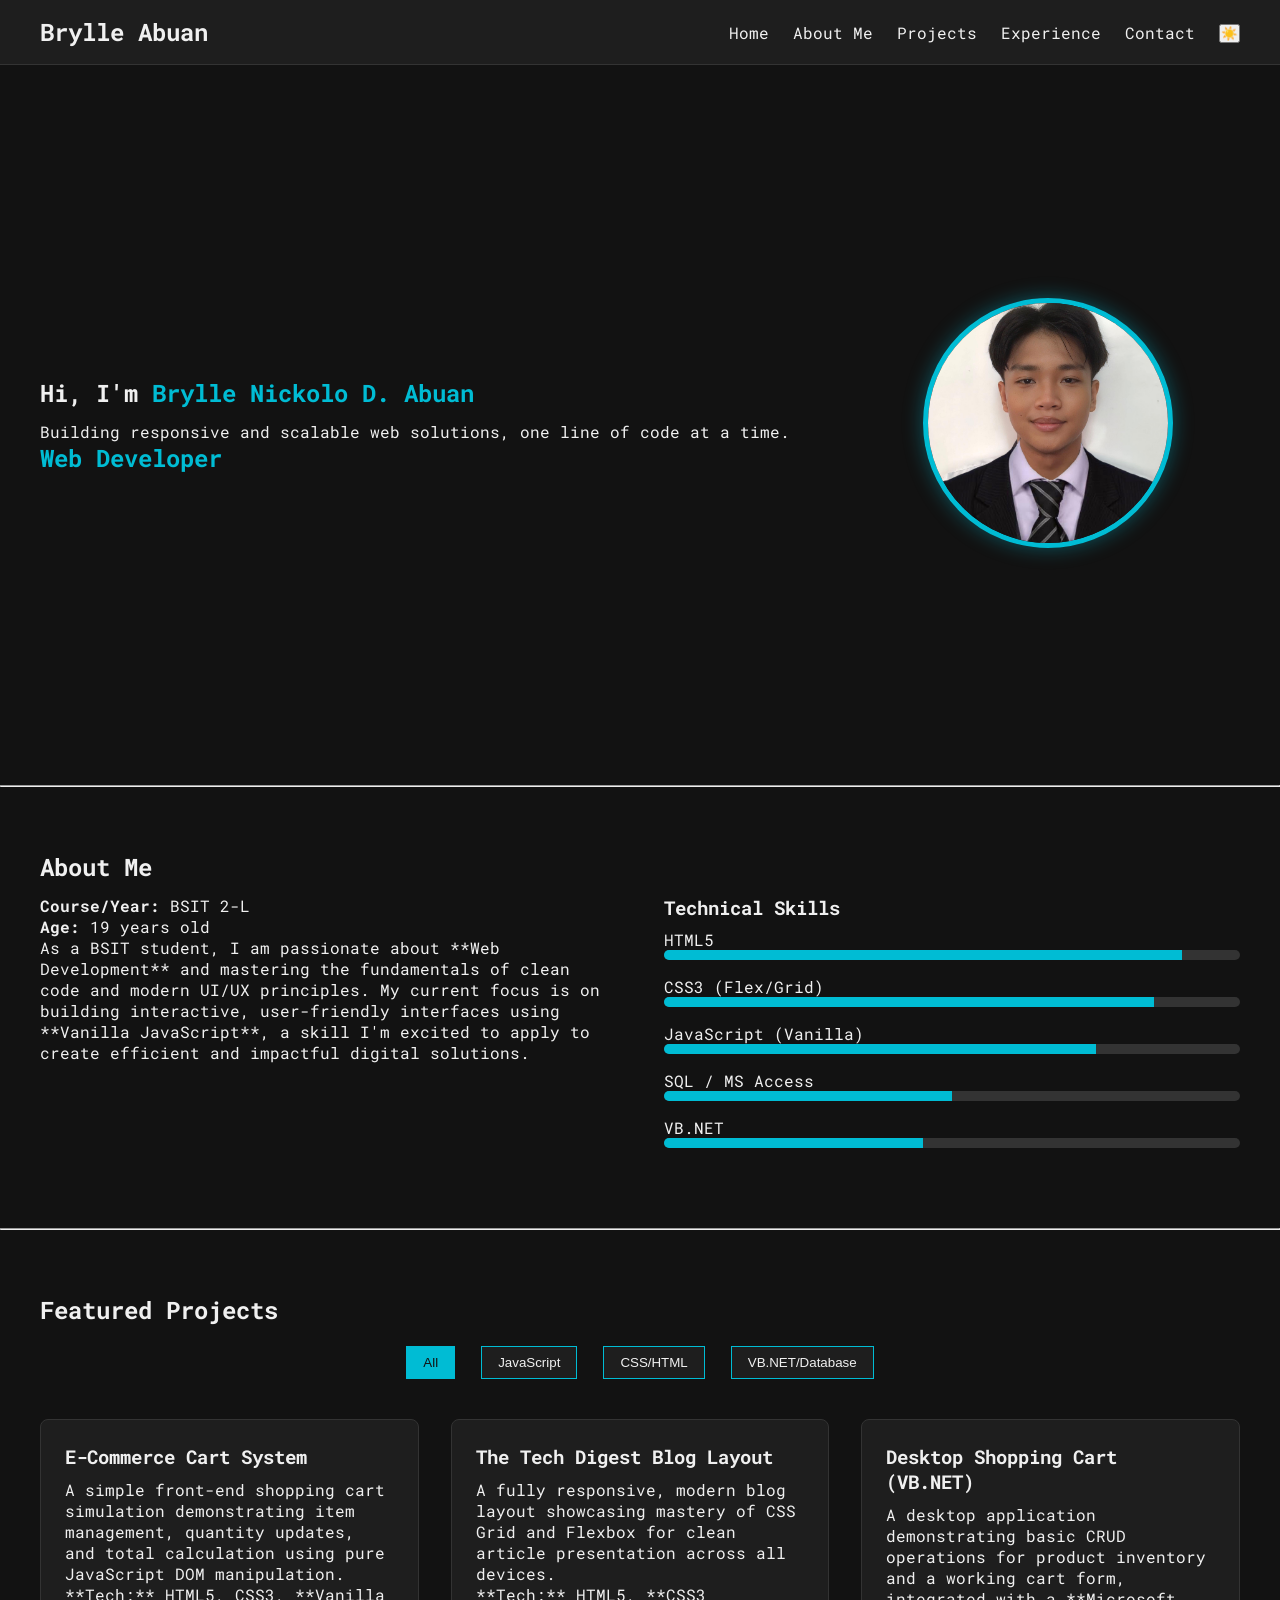
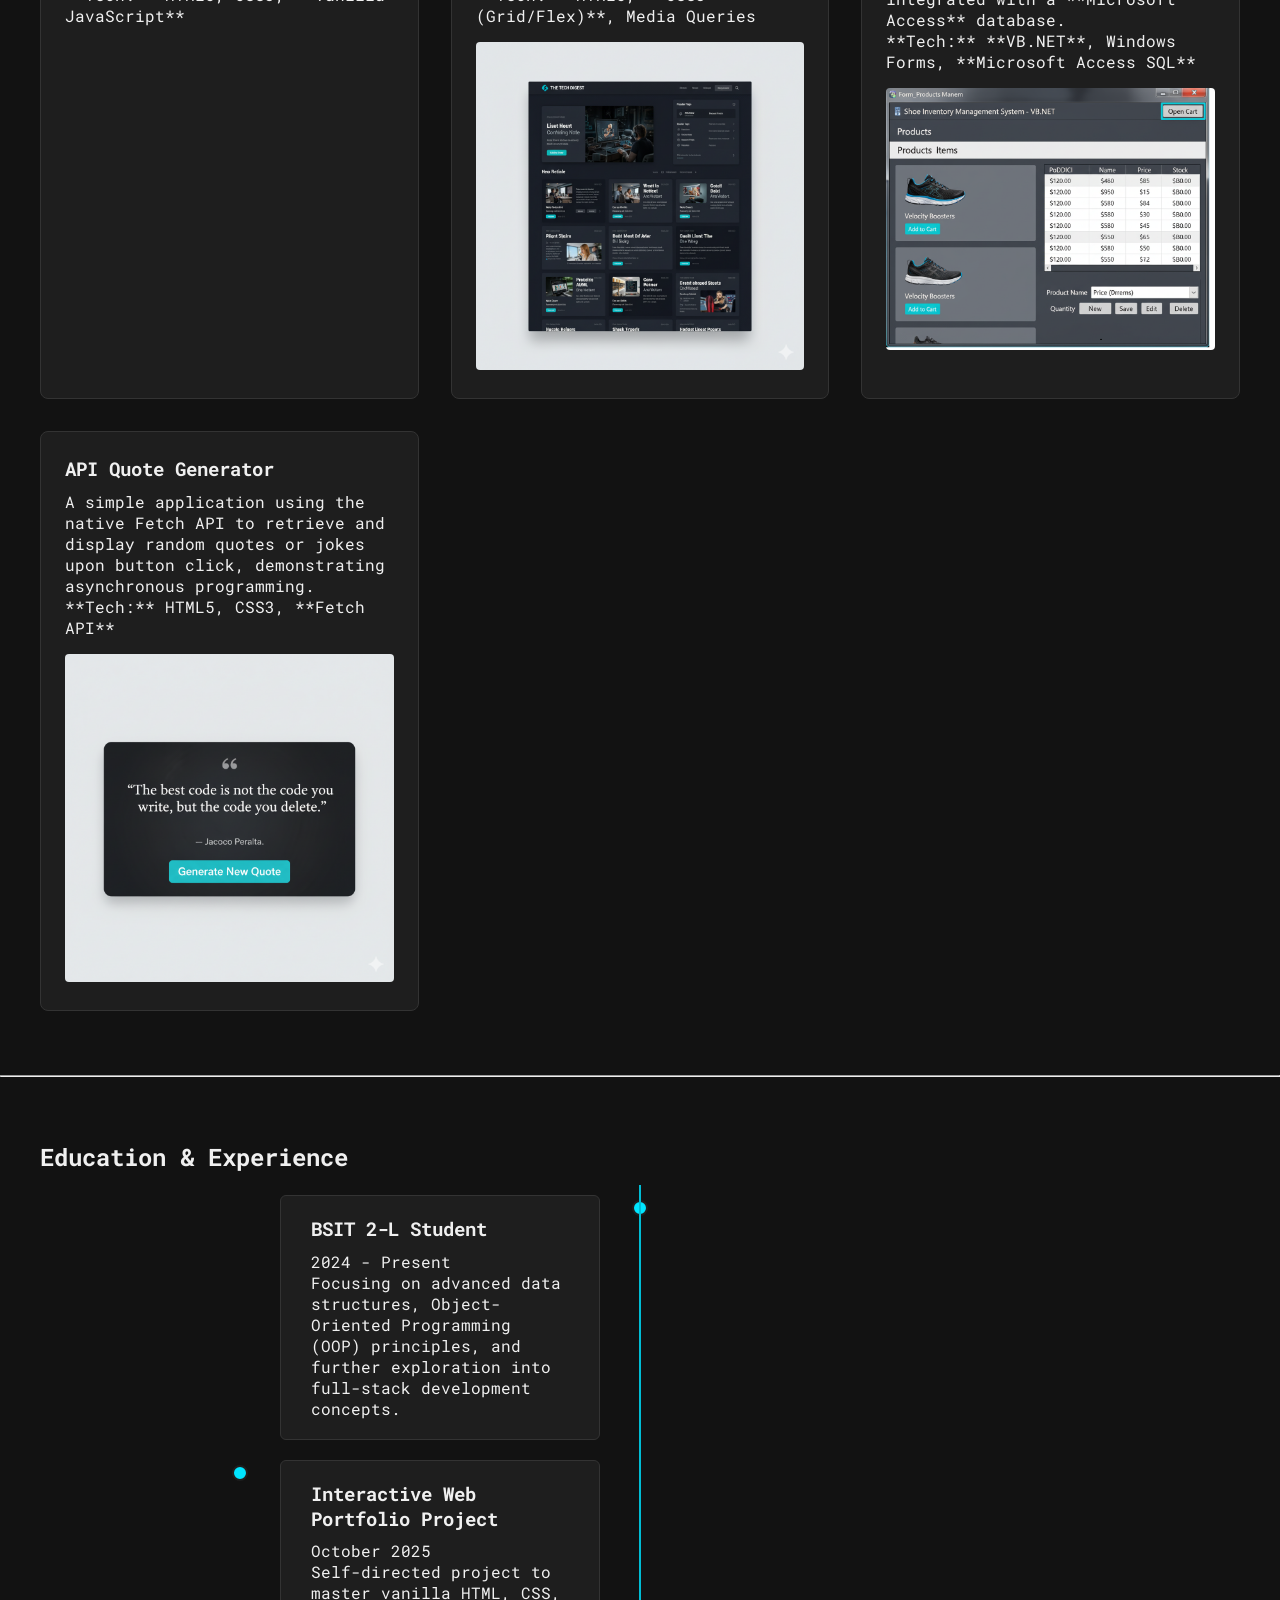
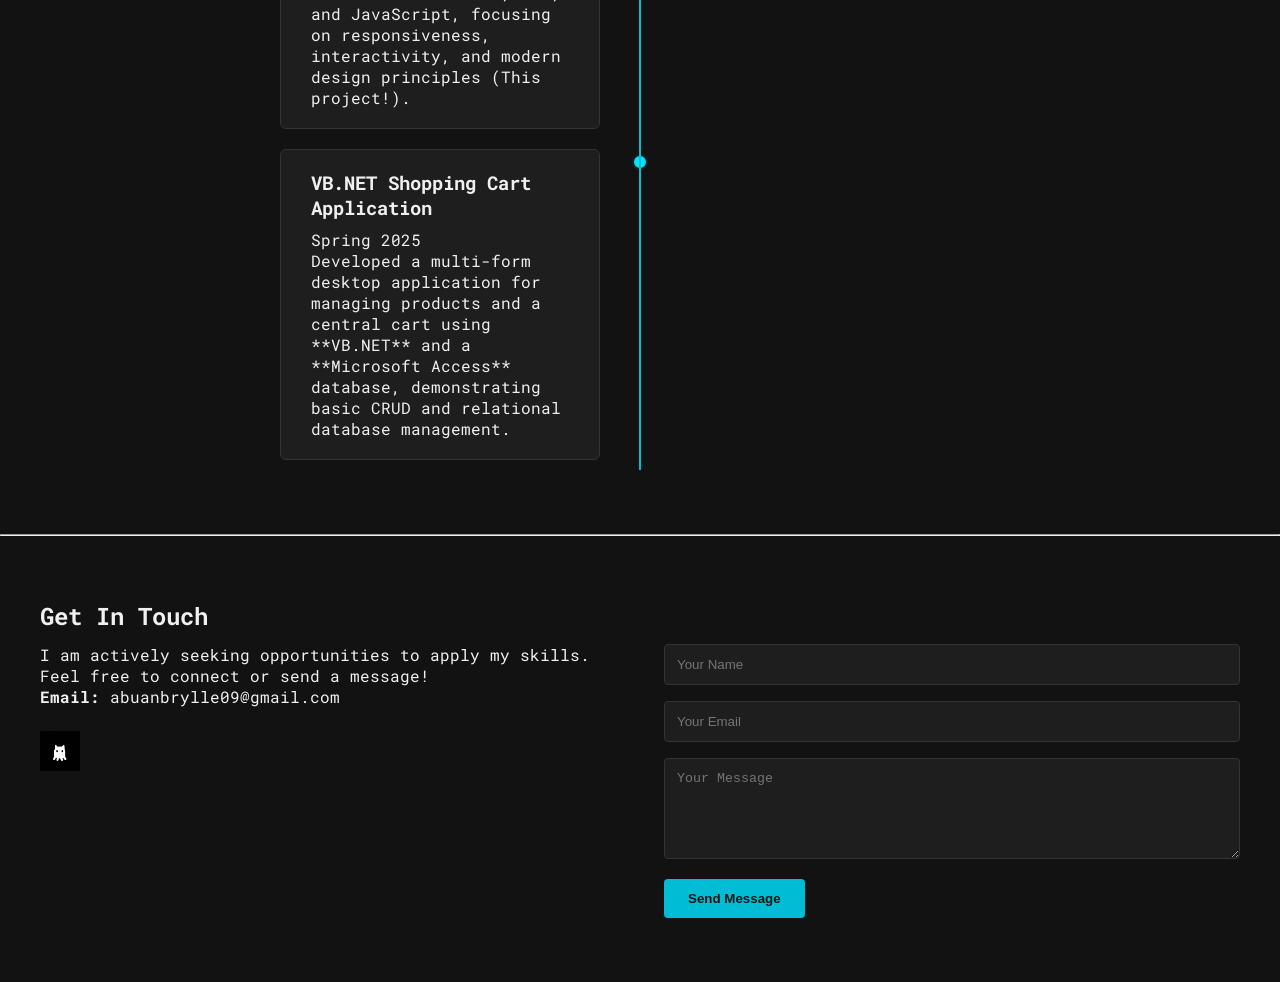
<file: index.html>
<!DOCTYPE html>
<html lang="en">
<head>
    <meta charset="UTF-8">
    <meta name="viewport" content="width=device-width, initial-scale=1.0">
    <title>Brylle Nickolo D. Abuan | BSIT Portfolio</title>
    <link rel="stylesheet" href="style.css">
    <link href="https://fonts.googleapis.com/css2?family=Roboto+Mono:wght@400;700&display=swap" rel="stylesheet">
</head>
<body class="dark-mode">
    
    <header class="main-header">
        <nav class="navbar container">
            <a href="#home" class="logo">Brylle Abuan</a>
            <button class="nav-toggle" aria-label="toggle navigation">
                <span class="hamburger"></span>
            </button>
            <ul class="nav-menu">
                <li><a href="#home" class="nav-link">Home</a></li>
                <li><a href="#about" class="nav-link">About Me</a></li>
                <li><a href="#projects" class="nav-link">Projects</a></li>
                <li><a href="#experience" class="nav-link">Experience</a></li>
                <li><a href="#contact" class="nav-link">Contact</a></li>
                <li><button id="mode-toggle" class="mode-toggle-btn">☀️/🌙</button></li>
            </ul>
        </nav>
    </header>

    <main>
        
        <section id="home" class="hero section-padding container">
            <div class="hero-content">
                <h1>Hi, I'm <span class="highlight-text">Brylle Nickolo D. Abuan</span></h1>
                <p class="tagline">Building responsive and scalable web solutions, one line of code at a time.</p>
                <p class="typewriter-text highlight-text"></p> 
            </div>
            <div class="hero-image-container">
                <img src="profile-brylle-abuan.jpg" alt="Professional profile of Brylle Abuan" class="profile-photo" id="profile-brylle-abuan">
            </div>
        </section>

        <hr>

        <section id="about" class="about section-padding container">
            <h2>About Me</h2>
            <div class="about-grid">
                <div class="bio-text">
                    <p><strong>Course/Year:</strong> BSIT 2-L</p>
                    <p><strong>Age:</strong> 19 years old</p>
                    <p>As a BSIT student, I am passionate about **Web Development** and mastering the fundamentals of clean code and modern UI/UX principles. My current focus is on building interactive, user-friendly interfaces using **Vanilla JavaScript**, a skill I'm excited to apply to create efficient and impactful digital solutions.</p>
                </div>
                
                <div class="skills-container">
                    <h3>Technical Skills</h3>
                    <div class="skill-item" data-skill="90">
                        <label>HTML5</label><div class="skill-bar"><div class="skill-fill html-skill"></div></div>
                    </div>
                    <div class="skill-item" data-skill="85">
                        <label>CSS3 (Flex/Grid)</label><div class="skill-bar"><div class="skill-fill css-skill"></div></div>
                    </div>
                    <div class="skill-item" data-skill="75">
                        <label>JavaScript (Vanilla)</label><div class="skill-bar"><div class="skill-fill js-skill"></div></div>
                    </div>
                    <div class="skill-item" data-skill="50">
                        <label>SQL / MS Access</label><div class="skill-bar"><div class="skill-fill sql-skill"></div></div>
                    </div>
                    <div class="skill-item" data-skill="45">
                        <label>VB.NET</label><div class="skill-bar"><div class="skill-fill vbnet-skill"></div></div>
                    </div>
                </div>
            </div>
        </section>

        <hr>

        <section id="projects" class="projects section-padding container">
            <h2>Featured Projects</h2>
            
            <div class="project-filters">
                <button class="filter-btn active" data-filter="all">All</button>
                <button class="filter-btn" data-filter="javascript">JavaScript</button>
                <button class="filter-btn" data-filter="css">CSS/HTML</button>
                <button class="filter-btn" data-filter="dotnet">VB.NET/Database</button>
            </div>

            <div class="project-grid">

                <div class="project-card" data-tech="javascript">
                    <h3 class="project-title">E-Commerce Cart System</h3>
                    <p class="project-description">A simple front-end shopping cart simulation demonstrating item management, quantity updates, and total calculation using pure JavaScript DOM manipulation.</p>
                    <p class="project-tech">**Tech:** HTML5, CSS3, **Vanilla JavaScript**</p>
                </div>

                <div class="project-card" data-tech="css">
                    <h3 class="project-title">The Tech Digest Blog Layout</h3>
                    <p class="project-description">A fully responsive, modern blog layout showcasing mastery of CSS Grid and Flexbox for clean article presentation across all devices.</p>
                    <p class="project-tech">**Tech:** HTML5, **CSS3 (Grid/Flex)**, Media Queries</p>
                    <div class="project-images">
                        <img src="proj-techdigest-main.png" alt="Main view of the responsive blog landing page" class="project-img" id="proj-techdigest-main">
                    </div>
                </div>
                
                <div class="project-card" data-tech="dotnet">
                    <h3 class="project-title">Desktop Shopping Cart (VB.NET)</h3>
                    <p class="project-description">A desktop application demonstrating basic CRUD operations for product inventory and a working cart form, integrated with a **Microsoft Access** database.</p>
                    <p class="project-tech">**Tech:** **VB.NET**, Windows Forms, **Microsoft Access SQL**</p>
                    <div class="project-images">
                        <img src="proj-vbnetcart-main.png" alt="Screenshot of the main product form (shoes2)" class="project-img" id="proj-vbnetcart-main">
                    </div>
                </div>

                <div class="project-card" data-tech="javascript">
                    <h3 class="project-title">API Quote Generator</h3>
                    <p class="project-description">A simple application using the native Fetch API to retrieve and display random quotes or jokes upon button click, demonstrating asynchronous programming.</p>
                    <p class="project-tech">**Tech:** HTML5, CSS3, **Fetch API**</p>
                    <div class="project-images">
                        <img src="proj-apiviz-main.png" alt="Main screenshot of the API application interface" class="project-img" id="proj-apiviz-main">
                    </div>
                </div>
                
            </div>
        </section>

        <hr>

        <section id="experience" class="experience section-padding container">
            <h2>Education & Experience</h2>
            <div class="timeline-container">
                
                <div class="timeline-item" data-aos="slide-in">
                    <div class="timeline-dot"></div>
                    <div class="timeline-content">
                        <h3>BSIT 2-L Student</h3>
                        <p class="date">2024 - Present</p>
                        <p>Focusing on advanced data structures, Object-Oriented Programming (OOP) principles, and further exploration into full-stack development concepts.</p>
                    </div>
                </div>

                <div class="timeline-item" data-aos="slide-in">
                    <div class="timeline-dot"></div>
                    <div class="timeline-content">
                        <h3>Interactive Web Portfolio Project</h3>
                        <p class="date">October 2025</p>
                        <p>Self-directed project to master vanilla HTML, CSS, and JavaScript, focusing on responsiveness, interactivity, and modern design principles (This project!).</p>
                    </div>
                </div>
                
                <div class="timeline-item" data-aos="slide-in">
                    <div class="timeline-dot"></div>
                    <div class="timeline-content">
                        <h3>VB.NET Shopping Cart Application</h3>
                        <p class="date">Spring 2025</p>
                        <p>Developed a multi-form desktop application for managing products and a central cart using **VB.NET** and a **Microsoft Access** database, demonstrating basic CRUD and relational database management.</p>
                    </div>
                </div>

            </div>
        </section>

        <hr>

        <section id="contact" class="contact section-padding container">
            <h2>Get In Touch</h2>
            <div class="contact-grid">
                
                <div class="contact-details">
                    <p>I am actively seeking opportunities to apply my skills. Feel free to connect or send a message!</p>
                    <p><strong>Email:</strong> abuanbrylle09@gmail.com</p>
                    
                    <div class="social-links">
                        <a href="https://github.com/[your-github]" target="_blank" aria-label="GitHub Profile">
                            <img src="github-icon.png" alt="GitHub Logo" class="social-icon" id="github-icon">
                        </a>
                        <a href="https://linkedin.com/in/[your-linkedin]" target="_blank" aria-label="LinkedIn Profile">
                            <i class="fab fa-linkedin fa-2x"></i> 
                        </a>
                    </div>
                </div>
                
                <form class="contact-form" action="https://formspree.io/f/[your-unique-id]" method="POST">
                    <input type="text" name="name" placeholder="Your Name" required>
                    <input type="email" name="_replyto" placeholder="Your Email" required>
                    <textarea name="message" rows="5" placeholder="Your Message" required></textarea>
                    <button type="submit" class="btn">Send Message</button>
                </form>
            </div>
        </section>

    </main>
    
    <button id="scroll-to-top" class="scroll-btn" aria-label="Scroll back to top">↑</button>

    <script src="script.js"></script>
</body>
</html>
</file>
<file: style.css>
:root {
    --clr-bg-primary: #121212; 
    --clr-bg-secondary: #1e1e1e; 
    --clr-text-primary: #f0f0f0;
    --clr-accent: #00bcd4; 
    --clr-accent-hover: #00e5ff;
    --clr-border: #333;
    --font-primary: 'Roboto Mono', monospace;
}

body.light-mode {
    --clr-bg-primary: #ffffff;
    --clr-bg-secondary: #f4f4f9;
    --clr-text-primary: #333333;
    --clr-accent: #0d6efd; 
    --clr-accent-hover: #0b5ed7;
    --clr-border: #ccc;
}

* {
    margin: 0;
    padding: 0;
    box-sizing: border-box;
}

body {
    font-family: var(--font-primary);
    background-color: var(--clr-bg-primary);
    color: var(--clr-text-primary);
    transition: background-color 0.3s, color 0.3s;
}

h1, h2, h3 {
    color: var(--clr-text-primary);
    margin-bottom: 0.5em;
}

a {
    color: var(--clr-text-primary);
    text-decoration: none;
    transition: color 0.3s;
}
a:hover {
    color: var(--clr-accent);
}

.highlight-text {
    color: var(--clr-accent);
}

.container {
    max-width: 1200px;
    margin: 0 auto;
    padding: 0 1.5rem;
}

.section-padding {
    padding: 4rem 0;
}

.main-header {
    position: sticky;
    top: 0;
    z-index: 1000;
    background-color: var(--clr-bg-secondary);
    border-bottom: 1px solid var(--clr-border);
}

.navbar {
    display: flex;
    justify-content: space-between;
    align-items: center;
    padding: 1rem 0;
}

.logo {
    font-size: 1.5rem;
    font-weight: 700;
}

.nav-menu {
    list-style: none;
    display: flex;
    align-items: center;
}

.nav-menu li {
    margin-left: 1.5rem;
}

.nav-link:hover {
    color: var(--clr-accent-hover);
}

.nav-toggle, .hamburger {
    display: none; 
}

.hero {
    display: flex;
    align-items: center;
    gap: 3rem;
    min-height: 80vh;
}

.hero-content {
    flex: 2;
}

.hero-image-container {
    flex: 1;
    text-align: center;
}

.profile-photo {
    width: 250px;
    height: 250px;
    object-fit: cover;
    border-radius: 50%;
    border: 5px solid var(--clr-accent);
    box-shadow: 0 0 20px rgba(0, 188, 212, 0.4);
}

.typewriter-text {
    font-size: 1.5rem;
    font-weight: 700;
    min-height: 2rem; 
}

.about-grid {
    display: grid;
    grid-template-columns: repeat(auto-fit, minmax(300px, 1fr));
    gap: 3rem;
    align-items: flex-start;
}

.skill-bar {
    background-color: var(--clr-border);
    height: 10px;
    border-radius: 5px;
    margin-bottom: 1rem;
    overflow: hidden;
}

.skill-fill {
    height: 100%;
    background-color: var(--clr-accent);
    width: 0; 
    transition: width 1.5s ease-out; 
}

.project-filters {
    text-align: center;
    margin-bottom: 2rem;
}

.filter-btn {
    background-color: var(--clr-bg-secondary);
    color: var(--clr-text-primary);
    border: 1px solid var(--clr-accent);
    padding: 0.5rem 1rem;
    margin: 0.5rem;
    cursor: pointer;
    transition: background-color 0.3s, color 0.3s, transform 0.1s;
}

.filter-btn:hover, .filter-btn.active {
    background-color: var(--clr-accent);
    color: var(--clr-bg-primary); 
}

.project-grid {
    display: grid;
    grid-template-columns: repeat(auto-fit, minmax(300px, 1fr));
    gap: 2rem;
}

.project-card {
    background-color: var(--clr-bg-secondary);
    padding: 1.5rem;
    border-radius: 8px;
    border: 1px solid var(--clr-border);
    transition: transform 0.3s, box-shadow 0.3s, opacity 0.5s;
}

.project-card:hover {
    transform: perspective(1000px) rotateY(3deg) rotateX(3deg) scale(1.02);
    box-shadow: 0 10px 30px rgba(0, 188, 212, 0.2);
}

.project-card.hidden {
    display: none;
    opacity: 0;
}

.project-images img {
    width: 100%;
    height: auto;
    border-radius: 4px;
    margin-top: 1rem;
}

.timeline-container {
    position: relative;
    max-width: 800px;
    margin: 0 auto;
}

.timeline-container::after {
    content: '';
    position: absolute;
    width: 2px;
    background-color: var(--clr-accent);
    top: 0;
    bottom: 0;
    left: 50%;
    margin-left: -1px;
}

.timeline-item {
    padding: 10px 40px;
    position: relative;
    background-color: inherit;
    width: 50%;
    opacity: 0; 
    transform: translateX(100%);
    transition: opacity 0.6s ease-out, transform 0.6s ease-out;
}

.timeline-item.in-view {
    opacity: 1;
    transform: translateX(0);
}

.timeline-item:nth-child(even) {
    left: 0;
    transform: translateX(-100%);
}

.timeline-item:nth-child(even).in-view {
    transform: translateX(0);
}

.timeline-dot {
    position: absolute;
    width: 16px;
    height: 16px;
    right: -8px;
    background-color: var(--clr-accent-hover);
    border: 2px solid var(--clr-bg-secondary);
    top: 15px;
    border-radius: 50%;
    z-index: 1;
}

.timeline-item:nth-child(even) .timeline-dot {
    left: -8px;
}

.timeline-content {
    padding: 20px 30px;
    background-color: var(--clr-bg-secondary);
    border-radius: 6px;
    border: 1px solid var(--clr-border);
}

.contact-grid {
    display: grid;
    grid-template-columns: repeat(auto-fit, minmax(300px, 1fr));
    gap: 3rem;
}

.contact-form input,
.contact-form textarea {
    width: 100%;
    padding: 0.75rem;
    margin-bottom: 1rem;
    border: 1px solid var(--clr-border);
    background-color: var(--clr-bg-secondary);
    color: var(--clr-text-primary);
    border-radius: 4px;
    transition: border-color 0.3s;
}

.contact-form input:focus,
.contact-form textarea:focus {
    border-color: var(--clr-accent);
    outline: none;
    box-shadow: 0 0 5px var(--clr-accent);
}

.btn {
    background-color: var(--clr-accent);
    color: var(--clr-bg-primary);
    padding: 0.75rem 1.5rem;
    border: none;
    border-radius: 4px;
    cursor: pointer;
    font-weight: 700;
    transition: background-color 0.3s, transform 0.1s;
}

.btn:hover {
    background-color: var(--clr-accent-hover);
    transform: translateY(-2px);
}

.social-links {
    margin-top: 1.5rem;
    display: flex;
    gap: 1.5rem;
    align-items: center;
}

.social-icon {
    width: 40px;
    height: 40px;
    filter: invert(1); 
}

body.light-mode .social-icon {
    filter: invert(0); 
}

.scroll-btn {
    display: none; 
    position: fixed;
    bottom: 20px;
    right: 20px;
    z-index: 99;
    background-color: var(--clr-accent);
    color: var(--clr-bg-primary);
    border: none;
    border-radius: 50%;
    padding: 0.75rem 1rem;
    font-size: 1.5rem;
    line-height: 1;
    cursor: pointer;
    box-shadow: 0 4px 8px rgba(0, 0, 0, 0.3);
    transition: background-color 0.3s;
}

.scroll-btn:hover {
    background-color: var(--clr-accent-hover);
}

@media (max-width: 768px) {
    
    .nav-toggle {
        display: block;
        background: none;
        border: none;
        cursor: pointer;
        padding: 0;
        z-index: 1001;
    }

    .hamburger {
        display: block;
        position: relative;
        width: 24px;
        height: 2px;
        background: var(--clr-text-primary);
        transition: transform 0.3s;
    }

    .hamburger::before, .hamburger::after {
        content: '';
        position: absolute;
        width: 100%;
        height: 2px;
        background: var(--clr-text-primary);
        transition: transform 0.3s, top 0.3s;
    }

    .hamburger::before {
        top: -8px;
    }
    
    .hamburger::after {
        top: 8px;
    }

    .main-header.nav-open .hamburger {
        background: transparent;
    }

    .main-header.nav-open .hamburger::before {
        transform: rotate(45deg);
        top: 0;
    }

    .main-header.nav-open .hamburger::after {
        transform: rotate(-45deg);
        top: 0;
    }

    .nav-menu {
        position: fixed;
        top: 0;
        right: 0;
        height: 100vh;
        width: 70%;
        background-color: var(--clr-bg-primary);
        flex-direction: column;
        justify-content: center;
        transform: translateX(100%);
        transition: transform 0.4s ease-in-out;
        z-index: 1000;
        border-left: 1px solid var(--clr-border);
    }

    .main-header.nav-open .nav-menu {
        transform: translateX(0);
    }

    .nav-menu li {
        margin: 1.5rem 0;
        text-align: center;
    }

    .hero {
        flex-direction: column;
        text-align: center;
        padding-top: 6rem;
    }

    .hero-image-container {
        order: -1; 
    }

    .timeline-container::after {
        left: 20px; 
    }

    .timeline-item {
        width: 100%;
        padding-left: 50px;
        padding-right: 15px;
    }
    
    .timeline-item:nth-child(even) {
        left: 0;
    }

    .timeline-dot {
        left: 12px;
        right: auto;
    }

    .timeline-item:nth-child(even) .timeline-dot {
        left: 12px;
    }

    .timeline-content {
        padding: 20px 30px;
        background-color: var(--clr-bg-secondary);
        border-radius: 6px;
        border: 1px solid var(--clr-border);
    }
}
</file>
